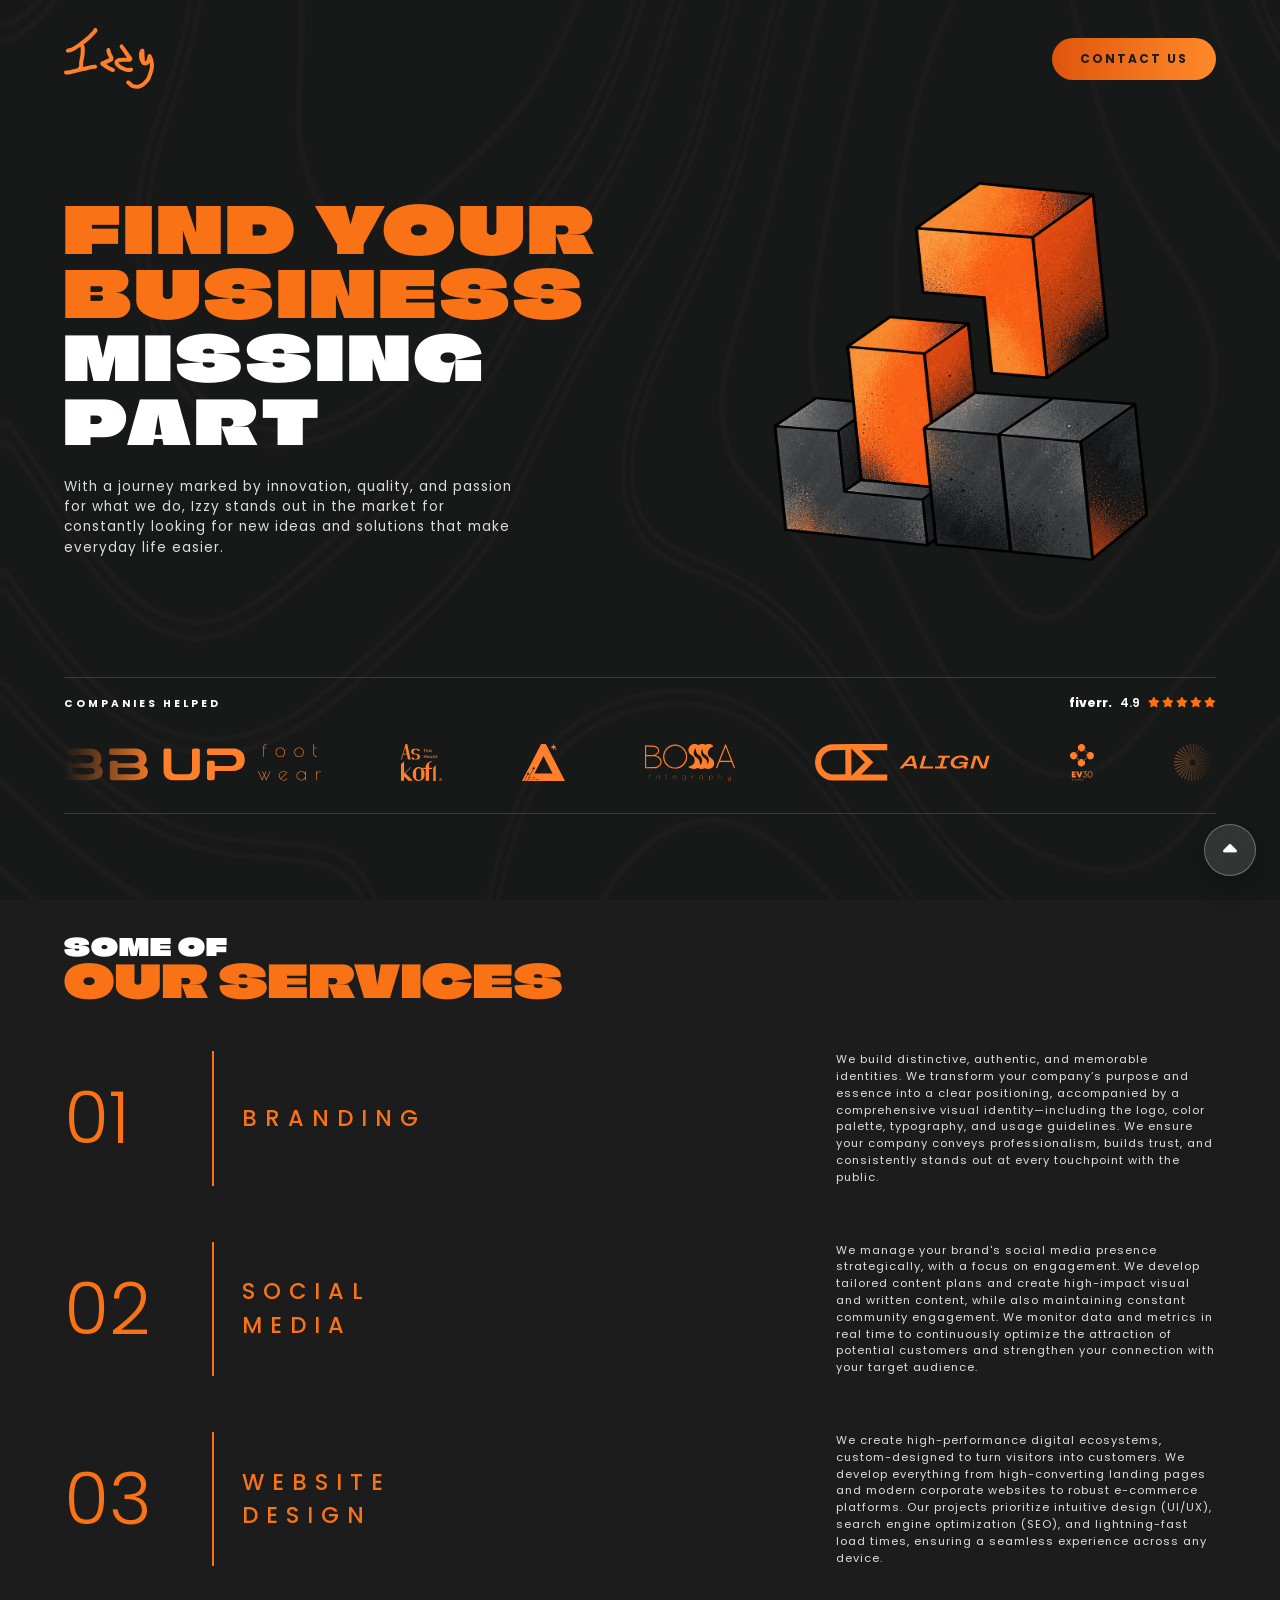
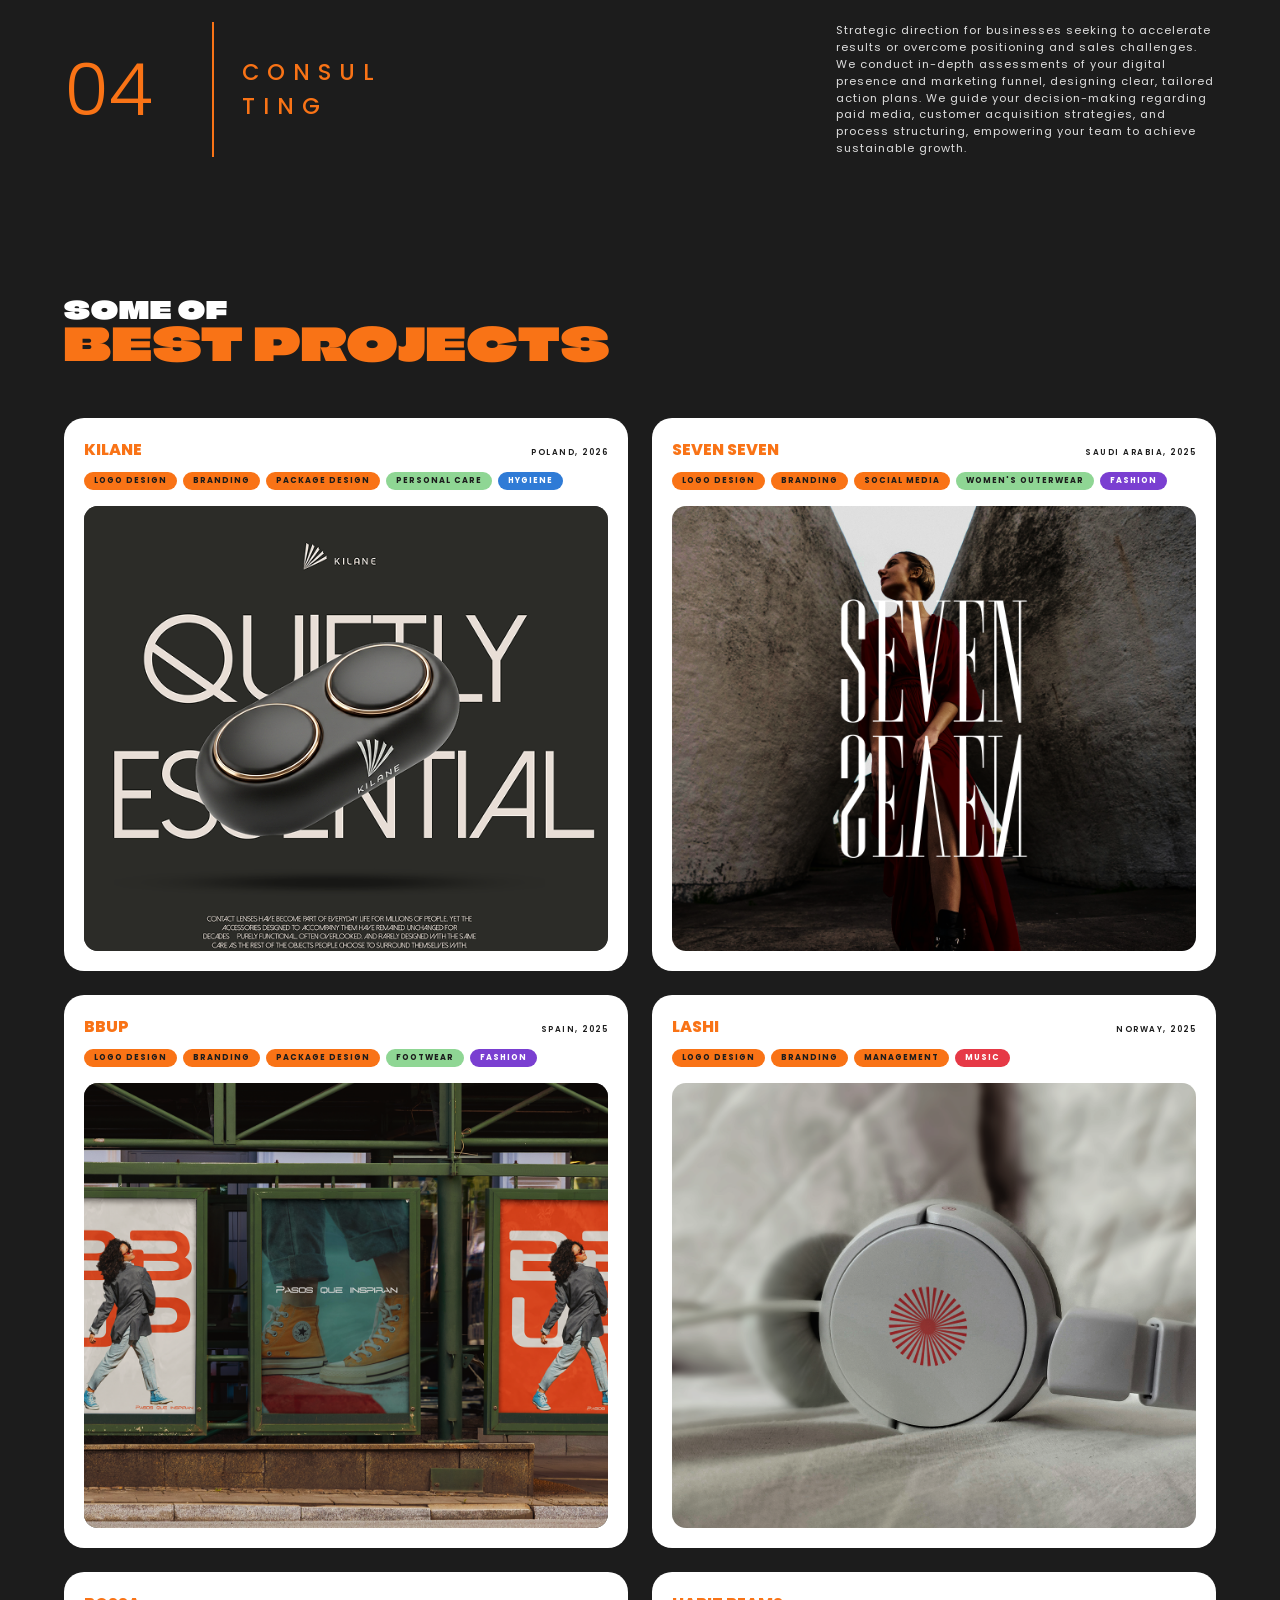
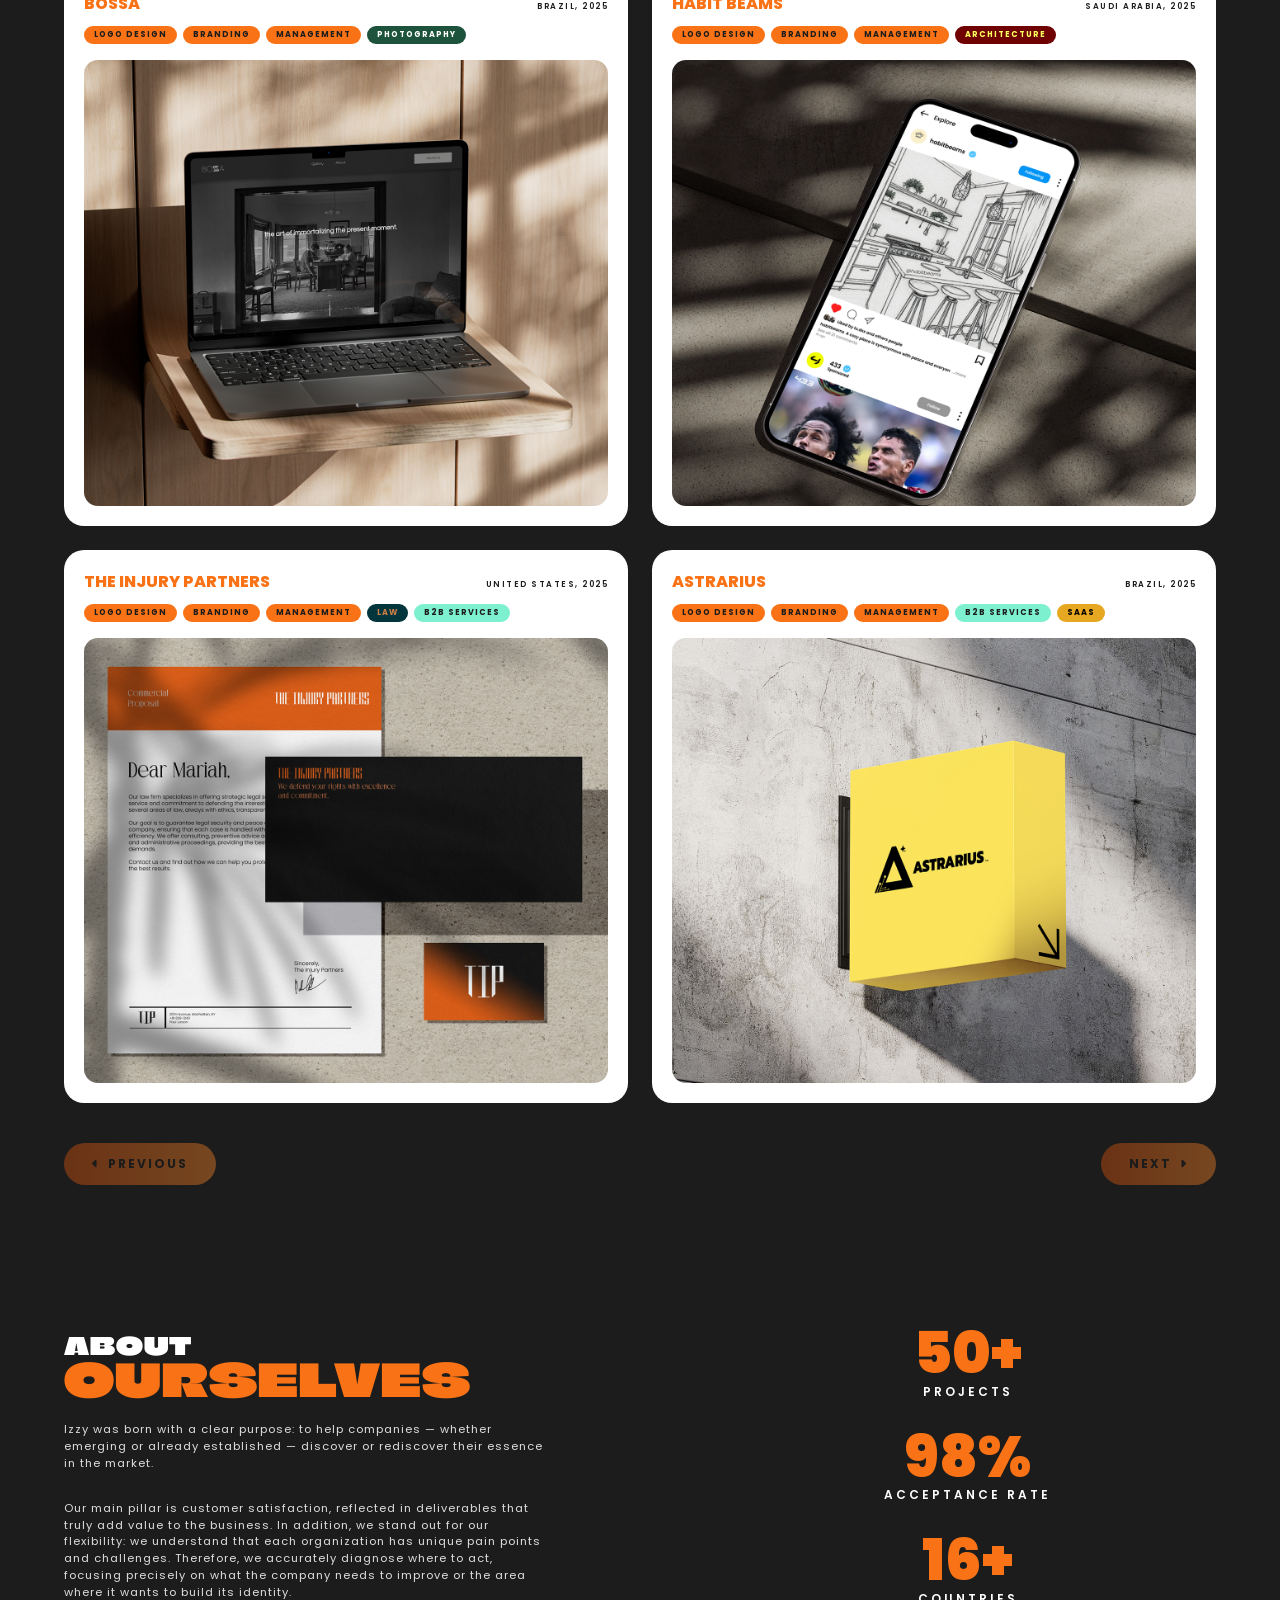
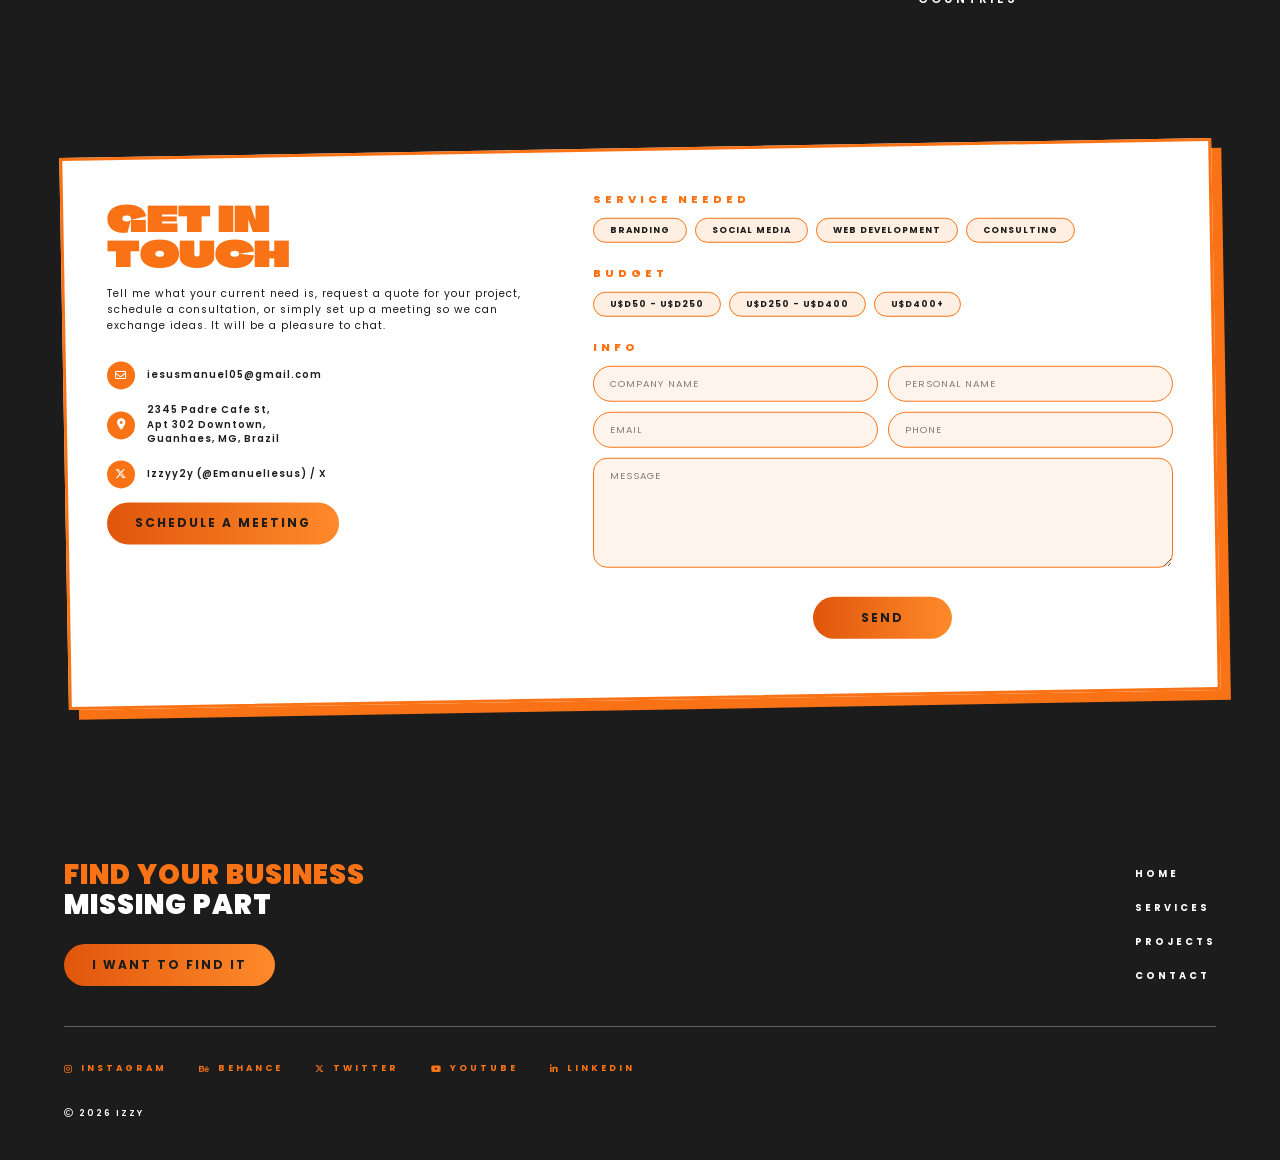
<file: index.html>
<!DOCTYPE html>
<html lang="en">
<head>
  <meta charset="UTF-8">
  <meta name="viewport" content="width=device-width, initial-scale=1.0">
  <title>Izzy — Find your business missing part</title>
  <link rel="icon" type="image/x-icon" href="assets/cube-icon.ico">
  
  <!-- Fonte: Poppins -->
  <link rel="preconnect" href="https://fonts.googleapis.com">
  <link rel="preconnect" href="https://fonts.gstatic.com" crossorigin>
  <link href="https://fonts.googleapis.com/css2?family=Poppins:wght@300;400;500;600;700;800;900&display=swap" rel="stylesheet">
  <!-- Fonte: Climate Crisis -->
  <link rel="preconnect" href="https://fonts.googleapis.com">
  <link rel="preconnect" href="https://fonts.gstatic.com" crossorigin>
  <link href="https://fonts.googleapis.com/css2?family=Climate+Crisis:YEAR@1979&display=swap" rel="stylesheet">

  <!-- Font Awesome -->
  <link rel="stylesheet" href="https://cdnjs.cloudflare.com/ajax/libs/font-awesome/6.5.2/css/all.min.css">

  <!-- Calendly -->
  <link href="https://assets.calendly.com/assets/external/widget.css" rel="stylesheet">

  <link rel="stylesheet" href="style.css">
</head>
<body id="top">

  <!-- Fundo geral (imagem aplicada uma única vez via CSS: body::before) -->

  <!-- ================= HEADER ================= -->
  <header class="header" id="header">
    <div class="container header__inner">
      <a href="#top" class="header__logo" id="header-logo" aria-label="Izzy - Home">
        <img src="assets/izzy.svg" style="width: 90px; height: auto;" alt="Izzy">
      </a>
      <a href="#contact" class="btn btn--outline header__cta" id="header-cta">Contact us</a>
    </div>
  </header>

  <main class="main" id="main">

    <!-- ================= HERO ================= -->
    <section class="hero" id="hero">
      <div class="container hero__inner">
        <div class="hero__content">
          <h1 class="hero__title" id="hero-title">
            <span class="hero__title-accent">Find your business</span>
            <span class="hero__title-main">Missing part</span>
          </h1>
          <p class="hero__text" id="hero-text">
            With a journey marked by innovation, quality, and passion for what we do,
            Izzy stands out in the market for constantly looking for new ideas and
            solutions that make everyday life easier.
          </p>
        </div>
        <div class="hero__media" id="hero-media">
          <img src="assets/cube.png" alt="3D cubes illustration" class="hero__img">
        </div>
      </div>
    </section>

    <!-- ================= COMPANIES HELPED (MARQUEE) ================= -->
    <section class="companies" id="companies">
      <div class="container">
        <div class="companies__bar" id="companies-bar">
          <div class="companies__head">
            <span class="companies__label" id="companies-label">Companies helped</span>
            <div class="companies__rating" id="companies-rating">
              <span class="companies__fiverr">fiverr.</span>
              <span class="companies__score">4.9</span>
              <span class="companies__stars" aria-label="5 stars">
                <i class="fa-solid fa-star"></i><i class="fa-solid fa-star"></i><i class="fa-solid fa-star"></i><i class="fa-solid fa-star"></i><i class="fa-solid fa-star"></i>
              </span>
            </div>
          </div>

          <div class="marquee" id="marquee" aria-label="Companies helped">
            <div class="marquee__track" id="marquee-track">
              <!-- Grupo original (o JS duplica automaticamente para loop infinito) -->
              <ul class="marquee__group" id="marquee-group">
                <li class="marquee__item"><img src="assets/logos/bbup.svg" alt="BB UP"></li>
                <li class="marquee__item"><img src="assets/logos/askofi.svg" alt="Askofi"></li>
                <li class="marquee__item"><img src="assets/logos/astrarius.svg" alt="Astrarius"></li>
                <li class="marquee__item"><img src="assets/logos/bossa.svg" alt="Bossa"></li>
                <li class="marquee__item"><img src="assets/logos/dm align.svg" alt="DM Align"></li>
                <li class="marquee__item"><img src="assets/logos/ev30.svg" alt="EV30"></li>
                <li class="marquee__item"><img src="assets/logos/lashi.svg" alt="Lashi"></li>
                <li class="marquee__item"><img src="assets/logos/ra.svg" alt="RA"></li>
                <li class="marquee__item"><img src="assets/logos/remme.svg" alt="Remme"></li>
                <li class="marquee__item"><img src="assets/logos/seven seven.svg" alt="Seven Seven"></li>
                <li class="marquee__item"><img src="assets/logos/the glueless.svg" alt="The Glueless"></li>
                <li class="marquee__item"><img src="assets/logos/TIP.svg" alt="TIP"></li>
              </ul>
            </div>
          </div>
        </div>
      </div>
    </section>

    <!-- ================= SERVICES ================= -->
    <section class="services" id="services">
      <div class="container">
        <h2 class="section-title" id="services-title">
          <span class="section-title__main">Some of</span>
          <span class="section-title__accent">Our services</span>
        </h2>

        <ol class="services__list" id="services-list">
          <li class="service" id="service-branding">
            <span class="service__number">01</span>
            <span class="service__divider" aria-hidden="true"></span>
            <h3 class="service__name">Branding</h3>
            <p class="service__text">
              We build distinctive, authentic, and memorable identities. We transform your company’s purpose and essence into a clear positioning, accompanied by a comprehensive visual identity—including the logo, color palette, typography, and usage guidelines. We ensure your company conveys professionalism, builds trust, and consistently stands out at every touchpoint with the public.
            </p>
          </li>

          <li class="service" id="service-social-media">
            <span class="service__number">02</span>
            <span class="service__divider" aria-hidden="true"></span>
            <h3 class="service__name">Social<br>Media</h3>
            <p class="service__text">
              We manage your brand's social media presence strategically, with a focus on engagement. We develop tailored content plans and create high-impact visual and written content, while also maintaining constant community engagement. We monitor data and metrics in real time to continuously optimize the attraction of potential customers and strengthen your connection with your target audience.
            </p>
          </li>

          <li class="service" id="service-website-design">
            <span class="service__number">03</span>
            <span class="service__divider" aria-hidden="true"></span>
            <h3 class="service__name">Website<br>Design</h3>
            <p class="service__text">
              We create high-performance digital ecosystems, custom-designed to turn visitors into customers. We develop everything from high-converting landing pages and modern corporate websites to robust e-commerce platforms. Our projects prioritize intuitive design (UI/UX), search engine optimization (SEO), and lightning-fast load times, ensuring a seamless experience across any device.
            </p>
          </li>

          <li class="service" id="service-consulting">
            <span class="service__number">04</span>
            <span class="service__divider" aria-hidden="true"></span>
            <h3 class="service__name">Consul<br>ting</h3>
            <p class="service__text">
              Strategic direction for businesses seeking to accelerate results or overcome positioning and sales challenges. We conduct in-depth assessments of your digital presence and marketing funnel, designing clear, tailored action plans. We guide your decision-making regarding paid media, customer acquisition strategies, and process structuring, empowering your team to achieve sustainable growth.
            </p>
          </li>
        </ol>
      </div>
    </section>

    <!-- ================= PROJECTS ================= -->
    <section class="projects" id="projects">
      <div class="container">
        <h2 class="section-title" id="projects-title">
          <span class="section-title__main">Some of</span>
          <span class="section-title__accent">Best projects</span>
        </h2>

        <div class="projects__slider" id="projects-slider">
          <!-- Cada .projects__page é uma "página" 2x2. Para mais projetos, duplique a página. -->
          <div class="projects__track" id="projects-track">
            <div class="projects__page" id="projects-page-1">

              <article class="pointer project-card" id="project-kilane">
                <header class="project-card__head">
                  <h3 class="project-card__title">Kilane</h3>
                  <span class="project-card__meta">Poland, 2026</span>
                </header>
                <ul class="project-card__tags">
                  <li class="tag tag--orange">logo design</li>
                  <li class="tag tag--orange">branding</li>
                  <li class="tag tag--orange">package design</li>
                  <li class="tag tag--green">Personal Care</li>
                  <li class="tag tag--blue">Hygiene</li>
                </ul>
                <figure class="project-card__figure">
                  <img src="assets/projects/kilan.png" alt="Kilane project" class="project-card__img">
                </figure>
              </article>

              <article class="pointer project-card" id="project-seven-seven">
                <header class="project-card__head">
                  <h3 class="project-card__title">Seven Seven</h3>
                  <span class="project-card__meta">Saudi Arabia, 2025</span>
                </header>
                <ul class="project-card__tags">
                  <li class="tag tag--orange">logo design</li>
                  <li class="tag tag--orange">branding</li>
                  <li class="tag tag--orange">social media</li>
                  <li class="tag tag--green">women's outerwear</li>
                  <li class="tag tag--purple">fashion</li>
                </ul>
                <figure class="project-card__figure">
                  <img src="assets/projects/sevenseven-hero.png" alt="Seven Seven project" class="project-card__img">
                </figure>
              </article>

              <article class="pointer project-card" id="project-bbup">
                <header class="project-card__head">
                  <h3 class="project-card__title">BBUP</h3>
                  <span class="project-card__meta">Spain, 2025</span>
                </header>
                <ul class="project-card__tags">
                  <li class="tag tag--orange">logo design</li>
                  <li class="tag tag--orange">branding</li>
                  <li class="tag tag--orange">package design</li>
                  <li class="tag tag--green">footwear</li>
                  <li class="tag tag--purple">fashion</li>
                </ul>
                <figure class="project-card__figure">
                  <img src="assets/projects/bbup.png" alt="BBUP project" class="project-card__img">
                </figure>
              </article>

              <article class="pointer project-card" id="project-lashi">
                <header class="project-card__head">
                  <h3 class="project-card__title">LASHI</h3>
                  <span class="project-card__meta">Norway, 2025</span>
                </header>
                <ul class="project-card__tags">
                  <li class="tag tag--orange">logo design</li>
                  <li class="tag tag--orange">branding</li>
                  <li class="tag tag--orange">management</li>
                  <li class="tag tag--red"> music </li>
                </ul>
                <figure class="project-card__figure">
                  <img src="assets/projects/lashi-hero.png" alt="LASHI project" class="project-card__img">
                </figure>
              </article>

              <article class="pointer project-card" id="project-bossa">
                <header class="project-card__head">
                  <h3 class="project-card__title">Bossa</h3>
                  <span class="project-card__meta">Brazil, 2025</span>
                </header>
                <ul class="project-card__tags">
                  <li class="tag tag--orange">logo design</li>
                  <li class="tag tag--orange">branding</li>
                  <li class="tag tag--orange">management</li>
                  <li class="tag tag--deepgreen">photography</li>
                </ul>
                <figure class="project-card__figure">
                  <img src="assets/projects/bossa-hero.png" alt="Bossa project" class="project-card__img">
                </figure>
              </article>

              <article class="pointer project-card" id="project-habitbeams">
                <header class="project-card__head">
                  <h3 class="project-card__title">Habit Beams</h3>
                  <span class="project-card__meta">Saudi Arabia, 2025</span>
                </header>
                <ul class="project-card__tags">
                  <li class="tag tag--orange">logo design</li>
                  <li class="tag tag--orange">branding</li>
                  <li class="tag tag--orange">management</li>
                  <li class="tag tag--burgundy">architecture</li>
                </ul>
                <figure class="project-card__figure">
                  <img src="assets/projects/habitbeams-hero.png" alt="Habit Beams project" class="project-card__img">
                </figure>
              </article>

              <article class="pointer project-card" id="project-tip">
                <header class="project-card__head">
                  <h3 class="project-card__title">The Injury Partners</h3>
                  <span class="project-card__meta">United States, 2025</span>
                </header>
                <ul class="project-card__tags">
                  <li class="tag tag--orange">logo design</li>
                  <li class="tag tag--orange">branding</li>
                  <li class="tag tag--orange">management</li>
                  <li class="tag tag--cyan">law</li>
                  <li class="tag tag--mint">B2B services</li>
                </ul>
                <figure class="project-card__figure">
                  <img src="assets/projects/tip-hero.png" alt="The Injury Partners project" class="project-card__img">
                </figure>
              </article>

              <article class="pointer project-card" id="project-astrarius">
                <header class="project-card__head">
                  <h3 class="project-card__title">Astrarius</h3>
                  <span class="project-card__meta">Brazil, 2025</span>
                </header>
                <ul class="project-card__tags">
                  <li class="tag tag--orange">logo design</li>
                  <li class="tag tag--orange">branding</li>
                  <li class="tag tag--orange">management</li>
                  <li class="tag tag--mint">B2B services</li>
                  <li class="tag tag--yellow">SaaS</li>
                </ul>
                <figure class="project-card__figure">
                  <img src="assets/projects/astrarius-hero.png" alt="Astrarius project" class="project-card__img">
                </figure>
              </article>
              
            
              
              <!-- =================== added logos ===================  -->

            </div>
          </div>
        </div>

        <div class="projects__nav" id="projects-nav">
          <button type="button" class="btn btn--gradient projects__btn" id="projects-prev" aria-label="Previous projects">
            <i class="fa-solid fa-caret-left"></i> Previous
          </button>
          <button type="button" class="btn btn--gradient projects__btn" id="projects-next" aria-label="Next projects">
            Next <i class="fa-solid fa-caret-right"></i>
          </button>
        </div>
      </div>
    </section>

    <!-- ================= ABOUT ================= -->
    <section class="about" id="about">
      <div class="container about__inner">
        <div class="about__content" id="about-content">
          <h2 class="section-title" id="about-title">
            <span class="section-title__main">About</span>
            <span class="section-title__accent">Ourselves</span>
          </h2>
          <p class="about__text">
            Izzy was born with a clear purpose: to help companies — whether emerging or
            already established — discover or rediscover their essence in the market.
          </p>
          <p class="about__text">
            Our main pillar is customer satisfaction, reflected in deliverables that truly
            add value to the business. In addition, we stand out for our flexibility: we
            understand that each organization has unique pain points and challenges.
            Therefore, we accurately diagnose where to act, focusing precisely on what the
            company needs to improve or the area where it wants to build its identity.
          </p>
        </div>

        <ul class="about__stats" id="about-stats">
          <li class="stat" id="stat-projects">
            <span class="stat__value" data-count="50" data-suffix="+">50+</span>
            <span class="stat__label">projects</span>
          </li>
          <li class="stat" id="stat-acceptance">
            <span class="stat__value" data-count="98" data-suffix="%">98%</span>
            <span class="stat__label">acceptance rate</span>
          </li>
          <li class="stat" id="stat-countries">
            <span class="stat__value" data-count="16" data-suffix="+">16+</span>
            <span class="stat__label">countries</span>
          </li>
        </ul>
      </div>
    </section>

    <!-- ================= CONTACT ================= -->
    <section class="contact" id="contact">
      <div class="container">
        <div class="contact__card" id="contact-card">

          <div class="contact__info" id="contact-info">
            <h2 class="contact__title">Get in<br>touch</h2>
            <p class="contact__text">
              Tell me what your current need is, request a quote for your project,
              schedule a consultation, or simply set up a meeting so we can exchange
              ideas. It will be a pleasure to chat.
            </p>
            <ul class="contact__list" id="contact-list">
              <li class="contact__item">
                <i class="fa-regular fa-envelope"></i>
                <a href="mailto:iesusmanuel05@gmail.com">iesusmanuel05@gmail.com</a>
              </li>
              <li class="contact__item">
                <i class="fa-solid fa-location-dot"></i>
                <a href="https://maps.app.goo.gl/tVkxU4BESn5CQC2T6" target="_blank" rel="noopener noreferrer">2345 Padre Cafe St,<br>Apt 302 Downtown,<br>Guanhaes, MG, Brazil</a>
              </li>
              <li class="contact__item">
                <i class="fa-brands fa-x-twitter"></i>
                <a href="https://x.com/EmanuelIesus" target="_blank" rel="noopener">Izzyy2y (@EmanuelIesus) / X</a>
              </li>

              <li class="contact__link">
                <a href="https://calendly.com/iesusemanuel05/30min"
                  target="_blank" rel="noopener"
                  class="btn btn--gradient" id="schedule-btn">
                  Schedule a meeting
                </a>
              </li>
            </ul>
          </div>

          <form class="contact__form" id="contact-form" novalidate>
            <fieldset class="form__group" id="form-services">
              <legend class="form__legend">Service needed</legend>
              <div class="chips">
                <input type="checkbox" id="service-opt-branding" name="service" value="branding" class="chip__input">
                <label for="service-opt-branding" class="chip">branding</label>

                <input type="checkbox" id="service-opt-social" name="service" value="social media" class="chip__input">
                <label for="service-opt-social" class="chip">social media</label>

                <input type="checkbox" id="service-opt-web" name="service" value="web development" class="chip__input">
                <label for="service-opt-web" class="chip">web development</label>

                <input type="checkbox" id="service-opt-consulting" name="service" value="consulting" class="chip__input">
                <label for="service-opt-consulting" class="chip">consulting</label>
              </div>
            </fieldset>

            <fieldset class="form__group" id="form-budget">
              <legend class="form__legend">Budget</legend>
              <div class="chips">
                <input type="radio" id="budget-opt-1" name="budget" value="USD 50" class="chip__input">
                <label for="budget-opt-1" class="chip">U$D50 - U$D250</label>

                <input type="radio" id="budget-opt-2" name="budget" value="USD 250" class="chip__input">
                <label for="budget-opt-2" class="chip">U$D250 - U$D400</label>

                <input type="radio" id="budget-opt-3" name="budget" value="USD 400" class="chip__input">
                <label for="budget-opt-3" class="chip">U$D400+</label>
              </div>
            </fieldset>

            <fieldset class="form__group" id="form-info">
              <legend class="form__legend">Info</legend>
              <div class="form__row">
                <input type="text" id="field-company" name="company" class="input" placeholder="COMPANY NAME">
                <input type="text" id="field-name" name="name" class="input" placeholder="PERSONAL NAME">
              </div>
              <div class="form__row">
                <input type="email" id="field-email" name="email" class="input" placeholder="EMAIL">
                <input type="tel" id="field-phone" name="phone" class="input" placeholder="PHONE">
              </div>
              <textarea id="field-message" name="message" class="input input--textarea" placeholder="MESSAGE" rows="4"></textarea>
            </fieldset>

            <button type="submit" class="btn btn--gradient form__submit" id="form-submit">Send</button>
            <p class="form__feedback" id="form-feedback" role="status" aria-live="polite"></p>
          </form>

        </div>
      </div>
    </section>

  </main>

  <!-- ================= FOOTER ================= -->
  <footer class="footer" id="footer">
    <div class="container">
      <div class="footer__top">
        <div class="footer__brand" id="footer-brand">
          <h2 class="footer__title">
            <span class="footer__title-accent">Find your business</span>
            <span class="footer__title-main">Missing part</span>
          </h2>
          <a href="#contact" class="btn btn--gradient footer__cta" id="footer-cta">I want to find it</a>
        </div>

        <nav class="footer__nav" id="footer-nav" aria-label="Footer navigation">
          <ul>
            <li><a href="#top">Home</a></li>
            <li><a href="#services">Services</a></li>
            <li><a href="#projects">Projects</a></li>
            <li><a href="#contact">Contact</a></li>
          </ul>
        </nav>
      </div>

      <div class="footer__bottom">
        <ul class="footer__social" id="footer-social">
          <li><a href="#" target="_blank" rel="noopener"><i class="fa-brands fa-instagram"></i> Instagram</a></li>
          <li><a href="https://www.behance.net/iesus-emanuel" target="_blank" rel="noopener"><i class="fa-brands fa-behance"></i> Behance</a></li>
          <li><a href="https://x.com/EmanuelIesus" target="_blank" rel="noopener"><i class="fa-brands fa-x-twitter"></i> Twitter</a></li>
          <li><a href="https://www.youtube.com/@iesusemanuel9642" target="_blank" rel="noopener"><i class="fa-brands fa-youtube"></i> Youtube</a></li>
          <li><a href="https://www.linkedin.com/in/iesus-emanuel/" target="_blank" rel="noopener"><i class="fa-brands fa-linkedin-in"></i> LinkedIn</a></li>
        </ul>
        <p class="footer__copy"><i class="fa-regular fa-copyright"></i> 2026 Izzy</p>
      </div>
    </div>

    <!-- Botão voltar ao topo: fica no footer, mas é fixo e visível durante toda a rolagem -->
    <button type="button" class="back-to-top" id="back-to-top" aria-label="Back to top">
      <i class="fa-solid fa-caret-up"></i>
    </button>
  </footer>

  <script src="https://assets.calendly.com/assets/external/widget.js" async></script>
  <script src="script.js"></script>
</body>
</html>
</file>
<file: style.css>
:root {
  --font-main: 'Poppins', sans-serif;

  --color-bg: #1c1c1c;
  --color-surface: #ffffff;
  --color-text: #ffffff;
  --color-text-dark: #1c1c1c;
  --color-muted: rgba(255, 255, 255, 0.85);

  --color-primary: #f97316;
  --color-primary-light: #ff9a3d;
  --color-primary-dark: #e0560c;
  --gradient-primary: linear-gradient(90deg, #e0560c 0%, #ff8a2a 100%);

  --color-tag-green: #8fd694;
  --color-tag-blue: #2f7bd6;
  --color-tag-purple: #7a3fd1;
  --color-tag-mint: #7df0d0;
  --color-tag-red: #e63946;
  --color-tag-deepgreen: #1d523c;
  --color-tag-burgundy: #6F0100;
  --color-tag-cyan: #03353C;
  --color-tag-yellow: #e7a821;

  --container-max: 1200px;
  --container-pad: 24px;
  --radius-pill: 999px;
  --radius-card: 20px;

  --transition: 0.3s ease;
}

.pointer { cursor: pointer; }
.climate { font-family: 'Climate Crisis', sans-serif; }
.orange { color: var(--color-primary); }

/* .stylish__cursor {
  cursor: url('assets/cursor.png') 16 16, auto;
} */

a, a *,
button, button *,
label,
.btn, .chip, .back-to-top, .lang-switch__btn,
.project-card, .project-card *,
[role="link"], [role="button"],
input[type="checkbox"], input[type="radio"], input[type="submit"] {
  cursor: pointer !important;
}

main, .projects, .projects *, header { cursor: url('assets/stylishcursor.png') 16 16 , auto !important ;}

*,
*::before,
*::after { box-sizing: border-box; margin: 0; padding: 0; }

html { scroll-behavior: smooth; }

body {
  font-family: var(--font-main);
  background-color: var(--color-bg);
  color: var(--color-text);
  line-height: 1.5;
  overflow-x: hidden;
  -webkit-font-smoothing: antialiased;
}

img { display: block; max-width: 100%; height: auto; }
ul, ol { list-style: none; }
a { color: inherit; text-decoration: none; }
button { font-family: inherit; cursor: pointer; border: none; background: none; color: inherit; }
input, textarea { font-family: inherit; }
address { font-style: normal; }

/* ---------- 3. Fundo geral (imagem única, sem duplicar) ---------- */
body::before {
  content: '';
  position: fixed;
  inset: 0;
  z-index: 0;
  pointer-events: none;
  background-image: url('assets/background.webp');
  background-repeat: no-repeat;
  background-position: center;
  background-size: cover;
  mix-blend-mode: multiply;
  opacity: 0.2;
}

.header,
.main,
.footer { position: relative; z-index: 1; }

/* ---------- 4. Utilitários ---------- */
.container {
  width: 100%;
  max-width: var(--container-max);
  margin-inline: auto;
  padding-inline: var(--container-pad);
}

.section-title {
  display: flex;
  flex-direction: column;
  text-transform: uppercase;
  font-weight: 800;
  line-height: 1;
  letter-spacing: 1px;
}
.section-title__main {
  font-family: 'Climate Crisis', sans-serif;
  color: var(--color-text);
  font-size: clamp(1.1rem, 2vw, 1.5rem);
}
.section-title__accent {
  font-family: 'Climate Crisis', sans-serif;
  color: var(--color-primary);
  font-size: clamp(1.8rem, 4vw, 2.8rem);
  font-weight: 900;
}

/* ---------- 5. Botões ---------- */
.btn {
  display: inline-flex;
  align-items: center;
  justify-content: center;
  gap: 8px;
  padding: 12px 28px;
  border-radius: var(--radius-pill);
  font-size: 0.75rem;
  font-weight: 700;
  letter-spacing: 2px;
  text-transform: uppercase;
  transition: var(--transition);
}
.btn--gradient {
  background: var(--gradient-primary);
  color: var(--color-text-dark);
}
.btn--gradient:hover {
  transform: translateY(-2px);
  filter: brightness(1.1);
  box-shadow: 0 8px 20px rgba(249, 115, 22, 0.35);
}
.btn--outline {
  background: var(--gradient-primary);
  color: var(--color-text-dark);
}
.btn--outline:hover {
  transform: translateY(-2px);
  filter: brightness(1.1);
}

/* ---------- 6. Header ---------- */
.header { padding-block: 28px; }
.header__inner {
  display: flex;
  align-items: center;
  justify-content: space-between;
}
.header__logo img { height: 36px; width: auto; }
.header__logo { transition: var(--transition); }
.header__logo:hover { opacity: 0.8; }

/* ---------- 7. Hero ---------- */
.hero { padding-block: 40px 60px; }
.hero__inner {
  display: grid;
  grid-template-columns: 1.1fr 1fr;
  align-items: center;
  gap: 40px;
}
.hero__title {
  display: flex;
  flex-direction: column;
  text-transform: uppercase;
  font-weight: 900;
  line-height: 1.05;
  letter-spacing: 1px;
}
.hero__title-accent {
  font-family: 'Climate Crisis', sans-serif;
  color: var(--color-primary);
  line-height: 4rem;
  letter-spacing: 4px;
  font-size: clamp(2.6rem, 5vw, 4.4rem);
}
.hero__title-main {
  font-family: 'Climate Crisis', sans-serif;
  color: var(--color-text);
  letter-spacing: 4px;
  font-size: clamp(3.8rem, 4vw, 2.6rem);
}
.hero__text {
  margin-top: 24px;
  max-width: 460px;
  font-size: 0.85rem;
  letter-spacing: 1px;
  color: var(--color-muted);
}
.hero__media { display: flex; justify-content: center; }
.hero__img { width: 100%; max-width: 440px; }

/* ---------- 8. Companies helped (marquee) ---------- */
.companies { padding-block: 20px 80px; }
.companies__bar {
  padding: 16px 0;
  border-block: 1px solid rgba(255, 255, 255, 0.15);
}
.companies__head {
  display: flex;
  align-items: center;
  justify-content: space-between;
  margin-bottom: 16px;
}
.companies__label {
  font-size: 0.65rem;
  font-weight: 700;
  letter-spacing: 3px;
  text-transform: uppercase;
}
.companies__rating {
  display: flex;
  align-items: center;
  gap: 8px;
  font-size: 0.75rem;
}
.companies__fiverr { font-weight: 800; }
.companies__score { font-weight: 600; }
.companies__stars { color: var(--color-primary); font-size: 0.65rem; display: flex; gap: 2px; }

.marquee {
  overflow: hidden;
  width: 100%;
  padding: 16px 0;
  --logo-height: 37px;
  -webkit-mask-image: linear-gradient(90deg, transparent, #000 8%, #000 92%, transparent);
          mask-image: linear-gradient(90deg, transparent, #000 8%, #000 92%, transparent);
}
.marquee__track {
  display: flex;
  width: max-content;
  animation: marquee-ltr 85s linear infinite;
}
.marquee__group {
  display: flex;
  align-items: center;
  flex-shrink: 0;
  gap: 80px;
  padding-right: 60px;
}
.marquee__item {
  display: flex;
  align-items: center;
  flex: 0 0 auto;
}
.marquee__item img {
  height: var(--logo-height); 
  width: auto;               
  max-width: none;
  flex: none;
  object-fit: contain;
}

@keyframes marquee-ltr {
  from { transform: translateX(-50%); }
  to   { transform: translateX(0); }
}

/* ---------- 9. Services ---------- */
.services { padding-block: 40px 100px; }
.services__list { margin-top: 48px; display: flex; flex-direction: column; gap: 56px; }
.service {
  display: grid;
  grid-template-columns: 120px 2px 1fr 1fr;
  align-items: center;
  column-gap: 28px;
}
.service__number {
  font-size: clamp(3rem, 6vw, 4.5rem);
  font-weight: 300;
  color: var(--color-primary);
  line-height: 1;
}
.service__divider {
  width: 2px;
  height: 100%;
  min-height: 70px;
  background: var(--color-primary);
}
.service__name {
  font-size: clamp(1rem, 2vw, 1.4rem);
  font-weight: 500;
  letter-spacing: 8px;
  text-transform: uppercase;
  line-height: 1.5;
  color: var(--color-primary);
  transition: var(--transition);
}
.service__text {
  font-size: 0.7rem;
  letter-spacing: 1px;
  color: var(--color-muted);
  max-width: 380px;
  margin-left: auto;
}
.service:hover .service__name { color: var(--color-primary-light); letter-spacing: 9px; }

/* ---------- 10. Projects ---------- */
.projects { padding-block: 40px 100px; }
.projects__slider { margin-top: 40px; overflow: hidden; }
.projects__track {
  gap: 24px;
  padding-block: 12px;
  display: flex;
  overflow-x: auto;
  scroll-snap-type: x mandatory;
  scroll-behavior: smooth;
  scrollbar-width: none;
}
.projects__track::-webkit-scrollbar { display: none; }

.projects__page {
  display: contents;
  flex: 0 0 100%;
  scroll-snap-align: start;
  display: grid;
  grid-template-columns: repeat(2, 1fr);
  gap: 24px; 
}

.project-card {
  flex: 0 0 calc((100% - 24px) / 2);   /* 2 cards visíveis (24px = gap) */
  scroll-snap-align: start;
  background: var(--color-surface);
  color: var(--color-text-dark);
  border-radius: var(--radius-card);
  padding: 20px;
  display: flex;
  flex-direction: column;
  gap: 10px;
  transition: var(--transition);
}
.project-card:hover { transform: translateY(-6px); box-shadow: 0 16px 32px rgba(0, 0, 0, 0.4); }

.project-card__head {
  display: flex;
  align-items: baseline;
  justify-content: space-between;
}
.project-card__title {
  font-size: 1rem;
  font-weight: 800;
  text-transform: uppercase;
  color: var(--color-primary);
}
.project-card__meta {
  font-size: 0.5rem;
  font-weight: 600;
  letter-spacing: 1.5px;
  text-transform: uppercase;
}
.project-card__tags { display: flex; flex-wrap: wrap; gap: 6px; }
.project-card__figure {
  margin-top: 6px;
  border-radius: 14px;
  overflow: hidden;
  aspect-ratio: 1 / 0.85;
  background: #2a2a2a;
}
.project-card__img {
  width: 100%;
  height: 100%;
  object-fit: cover;
  transition: transform 0.5s ease;
}
.project-card:hover .project-card__img { transform: scale(1.05); }

.tag {
  padding: 3px 10px;
  border-radius: var(--radius-pill);
  font-size: 0.5rem;
  font-weight: 700;
  letter-spacing: 1px;
  text-transform: uppercase;
  color: var(--color-text-dark);
}
.tag--orange { background: var(--color-primary); }
.tag--green  { background: var(--color-tag-green); }
.tag--blue   { background: var(--color-tag-blue); color: #fff; }
.tag--purple { background: var(--color-tag-purple); color: #fff; }
.tag--mint   { background: var(--color-tag-mint); }
.tag--red    { background: var(--color-tag-red); color: #fff; }
.tag--deepgreen { background: var(--color-tag-deepgreen); color: #fff; }
.tag--burgundy { background: var(--color-tag-burgundy); color: #FFFF5F; }
.tag--cyan { background: var(--color-tag-cyan); color: #CD8047; }
.tag--yellow { background: var(--color-tag-yellow); color: black; }

.projects__nav {
  margin-top: 28px;
  display: flex;
  justify-content: space-between;
}
.projects__btn[disabled] { opacity: 0.4; pointer-events: none; }

/* ---------- 11. About ---------- */
.about { padding-block: 40px 100px; }
.about__inner {
  display: grid;
  grid-template-columns: 1.2fr 1fr;
  gap: 60px;
  align-items: center;
}
.about__text {
  margin-top: 20px;
  font-size: 0.7rem;
  letter-spacing: 1px;
  color: var(--color-muted);
  max-width: 480px;
}
.about__text + .about__text { margin-top: 28px; }

.about__stats {
  display: flex;
  flex-direction: column;
  align-items: center;
  gap: 28px;
  text-align: center;
}
.stat { display: flex; flex-direction: column; align-items: center; }
.stat__value {
  font-size: clamp(2.6rem, 5vw, 3.6rem);
  font-weight: 900;
  color: var(--color-primary);
  line-height: 1;
}
.stat__label {
  font-size: 0.75rem;
  font-weight: 600;
  letter-spacing: 3px;
  text-transform: uppercase;
}

/* ---------- 12. Contact ---------- */
.contact { padding-block: 40px 100px; }
.contact__card {
  position: relative;
  display: grid;
  grid-template-columns: 1fr 1.3fr;
  gap: 40px;
  padding: 44px 40px;
  background: var(--color-surface);
  color: var(--color-text-dark);
  border: 3px solid var(--color-primary);
  box-shadow: 10px 10px 0 var(--color-primary);
  transform: rotate(-1deg);
}
.contact__card > * { transform: rotate(1deg); }

.contact__title {
  font-family: 'Climate Crisis', sans-serif;
  font-size: clamp(1.6rem, 3vw, 2.2rem);
  font-weight: 900;
  line-height: 1;
  text-transform: uppercase;
  color: var(--color-primary);
}
.contact__text {
  margin-top: 16px;
  font-size: 0.65rem;
  letter-spacing: 1px;
}
.contact__list { margin-top: 28px; display: flex; flex-direction: column; gap: 14px; }
.contact__item,
.contact__link {
  display: flex;
  align-items: center;
  gap: 12px;
  font-size: 0.6rem;
  font-weight: 600;
  letter-spacing: 1px;
}

.contact__item i {
  width: 28px;
  height: 28px;
  flex-shrink: 0;
  display: grid;
  place-items: center;
  justify-content: center;
  align-items: center;
  border-radius: 50%;
  background: var(--color-primary);
  color: #fff;
  font-size: 0.7rem;
}
.contact__item a { transition: var(--transition); }
.contact__item a:hover{ color: var(--color-primary); }
.contact__link a:hover{color: var(--color-text-dark); }

/* Form */
.form__group { border: none; margin-bottom: 22px; }
.form__legend {
  margin-bottom: 10px;
  font-size: 0.7rem;
  font-weight: 800;
  letter-spacing: 4px;
  text-transform: uppercase;
  color: var(--color-primary);
}
.chips { display: flex; flex-wrap: wrap; gap: 8px; }
.chip__input { position: absolute; opacity: 0; pointer-events: none; }
.chip {
  padding: 5px 16px;
  border: 1px solid var(--color-primary);
  border-radius: var(--radius-pill);
  background: rgba(249, 115, 22, 0.12);
  font-size: 0.55rem;
  font-weight: 700;
  letter-spacing: 1px;
  text-transform: uppercase;
  cursor: pointer;
  transition: var(--transition);
}
.chip:hover { background: rgba(249, 115, 22, 0.3); }
.chip__input:checked + .chip { background: var(--color-primary); color: #fff; }
.chip__input:focus-visible + .chip { outline: 2px solid var(--color-text-dark); outline-offset: 2px; }

.form__row { display: grid; grid-template-columns: 1fr 1fr; gap: 10px; margin-bottom: 10px; }
.input {
  width: 100%;
  padding: 10px 16px;
  border: 1px solid var(--color-primary);
  border-radius: var(--radius-pill);
  background: rgba(249, 115, 22, 0.08);
  color: var(--color-text-dark);
  font-size: 0.6rem;
  letter-spacing: 1px;
  transition: var(--transition);
}
.input::placeholder { color: rgba(28, 28, 28, 0.55); }
.input:focus { outline: none; background: #fff; box-shadow: 0 0 0 3px rgba(249, 115, 22, 0.3); }
.input--textarea { border-radius: 14px; resize: vertical; min-height: 110px; }

.form__submit { display: flex; margin-inline: auto; padding-inline: 48px; }
.form__feedback { margin-top: 10px; text-align: center; font-size: 0.65rem; font-weight: 600; }
.form__feedback.is-error { color: #c62828; }
.form__feedback.is-success { color: #2e7d32; }
.input.is-invalid { border-color: #c62828; }

/* ---------- 13. Footer ---------- */
.footer { padding-block: 60px 40px; }
.footer__top {
  display: flex;
  justify-content: space-between;
  align-items: flex-start;
  gap: 40px;
  padding-bottom: 40px;
  border-bottom: 1px solid rgba(255, 255, 255, 0.3);
}
.footer__title {
  display: flex;
  flex-direction: column;
  text-transform: uppercase;
  font-weight: 900;
  line-height: 1.1;
  letter-spacing: 1px;
}
.footer__title-accent { color: var(--color-primary); font-size: clamp(1.2rem, 2.5vw, 1.7rem); }
.footer__title-main { color: var(--color-text); font-size: clamp(1.2rem, 2.5vw, 1.7rem); }
.footer__cta { margin-top: 24px; }

.footer__nav ul { display: flex; flex-direction: column; gap: 10px; }
.footer__nav a {
  font-size: 0.6rem;
  font-weight: 700;
  letter-spacing: 3px;
  text-transform: uppercase;
  transition: var(--transition);
}
.footer__nav a:hover { color: var(--color-primary); padding-left: 6px; }

.footer__bottom { padding-top: 28px; }
.footer__social { display: flex; flex-wrap: wrap; gap: 14px 32px; }
.footer__social a {
  display: inline-flex;
  align-items: center;
  gap: 6px;
  font-size: 0.55rem;
  font-weight: 700;
  letter-spacing: 3px;
  text-transform: uppercase;
  color: var(--color-primary);
  transition: var(--transition);
}
.footer__social a:hover { color: var(--color-primary-light); transform: translateY(-2px); }
.footer__copy {
  margin-top: 28px;
  font-size: 0.55rem;
  font-weight: 600;
  letter-spacing: 2px;
  text-transform: uppercase;
}

/* ---------- 14. Botão voltar ao topo (glass, fixo na rolagem) ---------- */
.back-to-top {
  position: fixed;
  right: 24px;
  bottom: 24px;
  z-index: 100;
  width: 52px;
  height: 52px;
  display: grid;
  place-items: center;
  border-radius: 50%;
  font-size: 1.4rem;
  color: #fff;
  background: rgba(255, 255, 255, 0.12);
  border: 1px solid rgba(255, 255, 255, 0.3);
  -webkit-backdrop-filter: blur(10px);
          backdrop-filter: blur(10px);
  box-shadow: 0 8px 24px rgba(0, 0, 0, 0.3);
  transition: var(--transition);
}
.back-to-top:hover {
  background: rgba(249, 115, 22, 0.35);
  border-color: rgba(249, 115, 22, 0.7);
  transform: translateY(-4px);
}

/* ---------- 15. Responsivo ---------- */
/* ============ START: INDEX MOBILE FIX ============ */

/* Corta qualquer excesso lateral sem criar rolagem */
html, body { overflow-x: clip; }
.main { overflow-x: clip; }

@media (max-width: 992px) {
  .hero__inner,
  .about__inner,
  .contact__card { grid-template-columns: 1fr; }
  .hero__media { order: -1; }
  .service { grid-template-columns: 80px 2px 1fr; row-gap: 16px; }
  .service__text { grid-column: 1 / -1; margin-left: 0; max-width: none; }
  .about__stats { flex-direction: row; justify-content: space-around; flex-wrap: wrap; }
}

@media (max-width: 640px) {
  :root { --container-pad: 36px; }
  .projects__page { grid-template-columns: 1fr; }
  .project-card { flex: 0 0 100%; }
  .form__row { grid-template-columns: 1fr; }
  .contact__card { padding: 28px 20px; box-shadow: 6px 6px 0 var(--color-primary); }
  .footer__top { flex-direction: column; }
  .service__name { letter-spacing: 4px; }
  .marquee__group { gap: 48px; padding-right: 48px; }
  .marquee { --logo-height: 34px; }
  .marquee__item img { height: 34px; }
  .contact__card { transform: none; }
  .contact__card > * { transform: none; }

  .hero { padding-block: 6px 3px; }

  .hero__inner { gap: 24px; }
  .hero__content,
  .hero__media { min-width: 0; max-width: 100%; }

  /* Imagem menor e centralizada */
  .hero__media { justify-content: center; }
  .hero__img {
    width: 100%;
    max-width: 240px;      /* diminua para 200px se quiser menor */
    height: auto;
  }

  /* Título menor, que acompanha a largura da tela */
  .hero__title { overflow-wrap: anywhere; }
  .hero__title-accent { font-size: clamp(1.9rem, 9vw, 3rem); }
  .hero__title-main   { font-size: clamp(2rem, 8.8vw, 3.7rem); }
  .footer__title-accent { font-size: clamp(1.2rem, 4vw, 1.8rem);}

  /* Texto de apoio */
  .hero__text {
    max-width: 100%;
    margin-top: 16px;
    font-size: 0.9rem;
    letter-spacing: 0.5px;
    overflow-wrap: anywhere;
  }

}

@media (prefers-reduced-motion: reduce) {
  html { scroll-behavior: auto; }
  .marquee__track { animation-duration: 80s; }
}
</file>
